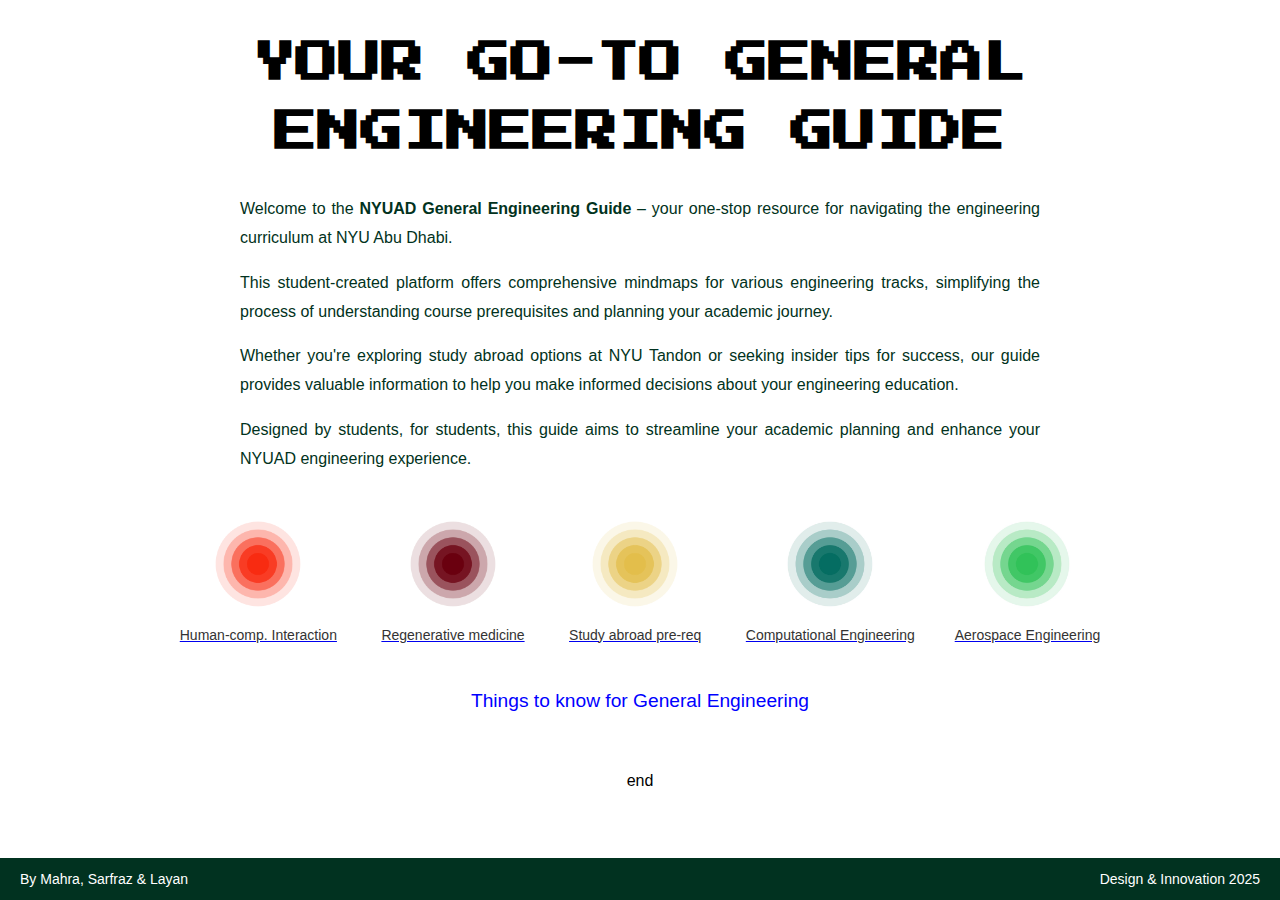
<file: index.html>
<!DOCTYPE html>
<html lang="en">
<head>
    <meta charset="UTF-8">
    <meta name="viewport" content="width=device-width, initial-scale=1.0">
    <title>Main Page</title>
    <link href="https://fonts.googleapis.com/css2?family=Press+Start+2P&display=swap" rel="stylesheet">
    <link rel="stylesheet" href="css/styles.css">
    <style>
        h1 {
          font-family: 'Press Start 2P', cursive;
          font-size: 43px; /* You can adjust the size as needed */
          color: #000000; /* Optional: Set the text color */
        }
        .icon-container {
            display: inline-block;
            text-align: center;
            margin: 20px;
        }

        .icon-container img {
            width: 100px;
            height: 100px;
            display: block;
            margin: 0 auto;
        }

        .icon-container span {
            display: block;
            margin-top: 10px;
            font-size: 14px;
            color: #333;
        }
        .footer {
            background-color: #013220;
            color: white;
            font-size: 14px;
            padding: 10px 20px;
            display: flex;
            justify-content: space-between;
            align-items: center;
            position: fixed; /* Ensures it stays at the bottom of the page */
            bottom: 0;
            left: 0;
            right: 0;
            z-index: 1000;
        }

        .footer-left,
                .footer-right {
            margin: 0;
        }

        .footer-left {
            text-align: left;
        }

        .footer-right {
            text-align: right;
        }
        .intro-text {
            max-width: 800px; /* Restricts the text width for better readability */
            margin: 20px auto; /* Centers the content on the page */
            font-size: 16px; /* Adjusts the font size */
            line-height: 1.8; /* Increases line spacing for better readability */
            text-align: justify; /* Justifies the text for a clean, aligned look */
            color: #013220; /* Optional: Deep forest green color for the text */
        }
        
        .intro-text strong {
            color: #013220; /* Highlights the guide name */
            font-weight: bold;
        }
    </style>
</head>
<body>

<h1>
    YOUR GO-TO GENERAL ENGINEERING GUIDE
</h1>

  
<div class="intro-text">
    <p>
        Welcome to the <strong>NYUAD General Engineering Guide</strong> – your one-stop resource for navigating the engineering curriculum at NYU Abu Dhabi.
    </p>
    <p>
        This student-created platform offers comprehensive mindmaps for various engineering tracks, simplifying the process of understanding course prerequisites and planning your academic journey.
    </p>
    <p>
        Whether you're exploring study abroad options at NYU Tandon or seeking insider tips for success, our guide provides valuable information to help you make informed decisions about your engineering education.
    </p>
    <p>
        Designed by students, for students, this guide aims to streamline your academic planning and enhance your NYUAD engineering experience.
    </p>
</div>



<div class="icon-container">
        <a href="subpages/page1.html">
            <img src="assets/icons/icon1.png" alt="Icon 1">
            <span>Human-comp. Interaction</span>
        </a>
    </div>
    <div class="icon-container">
        <a href="subpages/page2.html">
            <img src="assets/icons/icon2.png" alt="Icon 2">
            <span>Regenerative medicine</span>
        </a>
    </div>
    <div class="icon-container">
        <a href="subpages/page3.html">
            <img src="assets/icons/icon3.png" alt="Icon 1">
            <span>Study abroad pre-req</span>
        </a>
    </div>
    <div class="icon-container">
        <a href="subpages/page4.html">
            <img src="assets/icons/icon4.png" alt="Icon 2">
            <span>Computational Engineering</span>
        </a>
    </div><div class="icon-container">
        <a href="subpages/page5.html">
            <img src="assets/icons/icon5.png" alt="Icon 1">
            <span>Aerospace Engineering</span>
        </a>
    </div>
    <main>
        <a class="important-link" href="important-things.html">Things to know for General Engineering</a>
        <br>
        <br>
        end
    </main>
    <footer class="footer">
    <span class="footer-left">By Mahra, Sarfraz & Layan</span>
    <span class="footer-right">Design & Innovation 2025</span>
</footer>
</body>
</html>
</file>
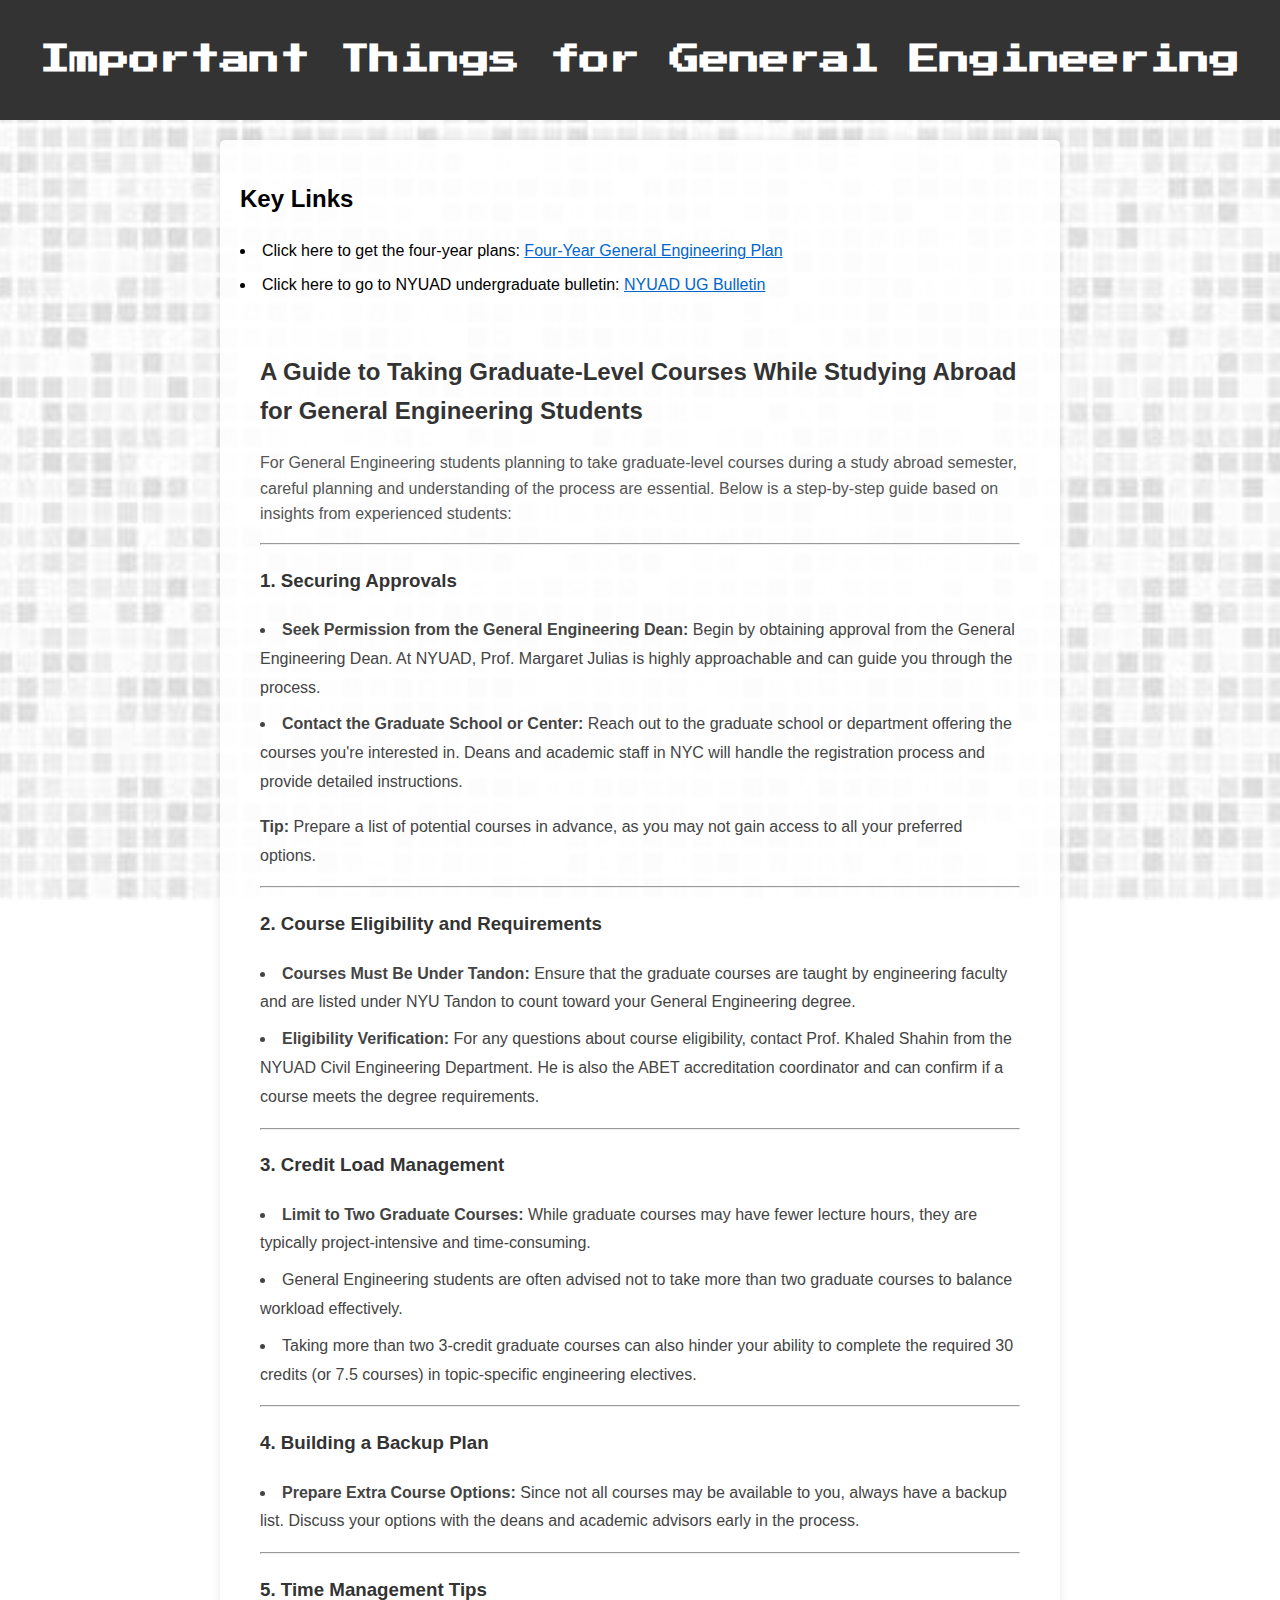
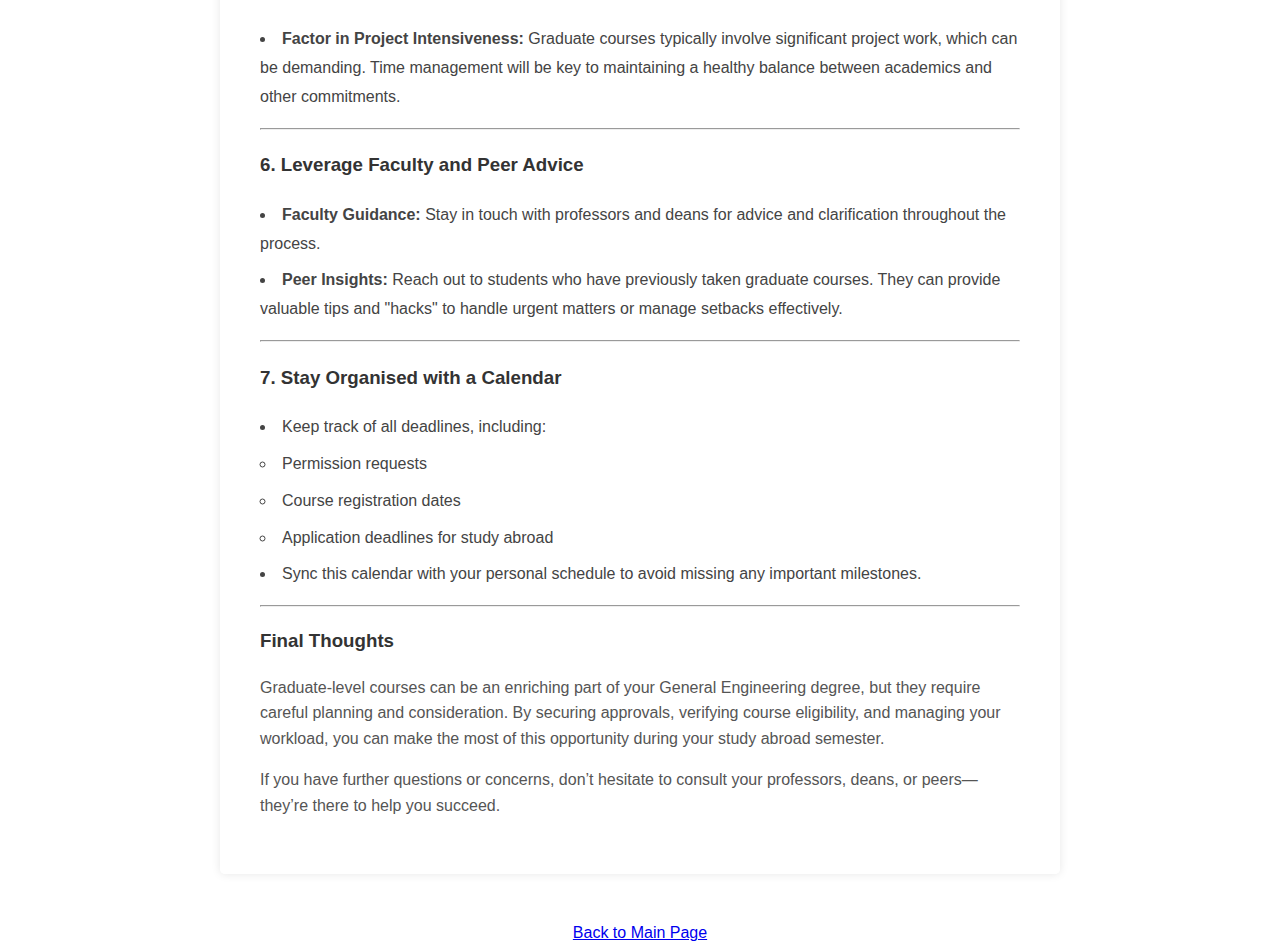
<file: important-things.html>
<!DOCTYPE html>
<html lang="en">
<head>
    <meta charset="UTF-8">
    <meta name="viewport" content="width=device-width, initial-scale=1.0">
    <title>Important Things</title>
    <link href="https://fonts.googleapis.com/css2?family=Press+Start+2P&display=swap" rel="stylesheet">
    <link rel="stylesheet" href="css/styles.css">
    <style>
        .footer {
            background-color: #013220;
            color: white;
            font-size: 14px;
            padding: 10px 20px;
            display: flex;
            justify-content: space-between;
            align-items: center;
            position: fixed; /* Ensures it stays at the bottom of the page */
            bottom: 0;
            left: 0;
            right: 0;
            z-index: 1000;
        }
        h1 {
          font-family: 'Press Start 2P', cursive;
          font-size: 30px; 
          color: #FFFFFF; 
          text-align: center;
        }
        .footer-left,
        .footer-right {
            margin: 0;
        }
        body {
            background-image: url('assets/icons/pixelbg.jpg');
            background-size: cover;
            background-position: center;
            background-attachment: fixed;
        }
        .footer-left {
            text-align: left;
        }

        .footer-right {
            text-align: right;
        }

        ul {
            list-style-position: inside; /* Ensures the bullets are inside the list box */
            padding-left: 0; /* Removes default padding for ul */
            text-align: left; /* Aligns text to the left */
        }

        li {
            margin-bottom: 8px; /* Adds some space between the bullet points */
        }
        .container {
            max-width: 800px;
            margin: 20px auto;
            background: rgba(255, 255, 255, 0.9);
            padding: 20px;
            border-radius: 5px;
            box-shadow: 0 0 10px rgba(0, 0, 0, 0.1);
            position: relative;
            z-index: 1;
            text-align: left;
        }

    </style>
</head>
<body>
    <header>
        <h1>Important Things for General Engineering</h1>
    </header>
    <div class="container">
    <main>
        <h2>Key Links</h2>
        <ul>
            <li>Click here to get the four-year plans: <a href="https://nyuad.nyu.edu/content/dam/nyuad/academics/divisions/engineering/majors/engineering-course-grids/general-engineering-calculus.pdf" target="_blank" style="color: #0066cc; text-decoration: underline;">Four-Year General Engineering Plan</a></li>
            <li>Click here to go to NYUAD undergraduate bulletin: <a href="https://bulletins.nyu.edu/undergraduate/abu-dhabi/" target="_blank" style="color: #0066cc; text-decoration: underline;">NYUAD UG Bulletin</a></li>
        </ul>

<section id="grad-course-guide" style="padding: 20px; font-family: Arial, sans-serif;">
  <h2 style="text-align: left; color: #333;">A Guide to Taking Graduate-Level Courses While Studying Abroad for General Engineering Students</h2>
  <p style="text-align: left; color: #555; font-size: 16px;">
    For General Engineering students planning to take graduate-level courses during a study abroad semester, careful planning and understanding of the process are essential. Below is a step-by-step guide based on insights from experienced students:
  </p>
  <hr>
  <div style="line-height: 1.8; font-size: 16px; color: #444;">
    <h3 style="color: #333;">1. Securing Approvals</h3>
    <ul>
      <li><strong>Seek Permission from the General Engineering Dean:</strong> Begin by obtaining approval from the General Engineering Dean. At NYUAD, Prof. Margaret Julias is highly approachable and can guide you through the process.</li>
      <li><strong>Contact the Graduate School or Center:</strong> Reach out to the graduate school or department offering the courses you're interested in. Deans and academic staff in NYC will handle the registration process and provide detailed instructions.</li>
    </ul>
    <p><strong>Tip:</strong> Prepare a list of potential courses in advance, as you may not gain access to all your preferred options.</p>
    <hr>
    <h3 style="color: #333;">2. Course Eligibility and Requirements</h3>
    <ul>
      <li><strong>Courses Must Be Under Tandon:</strong> Ensure that the graduate courses are taught by engineering faculty and are listed under NYU Tandon to count toward your General Engineering degree.</li>
      <li><strong>Eligibility Verification:</strong> For any questions about course eligibility, contact Prof. Khaled Shahin from the NYUAD Civil Engineering Department. He is also the ABET accreditation coordinator and can confirm if a course meets the degree requirements.</li>
    </ul>
    <hr>
    <h3 style="color: #333;">3. Credit Load Management</h3>
    <ul>
      <li><strong>Limit to Two Graduate Courses:</strong> While graduate courses may have fewer lecture hours, they are typically project-intensive and time-consuming.</li>
      <li>General Engineering students are often advised not to take more than two graduate courses to balance workload effectively.</li>
      <li>Taking more than two 3-credit graduate courses can also hinder your ability to complete the required 30 credits (or 7.5 courses) in topic-specific engineering electives.</li>
    </ul>
    <hr>
    <h3 style="color: #333;">4. Building a Backup Plan</h3>
    <ul>
      <li><strong>Prepare Extra Course Options:</strong> Since not all courses may be available to you, always have a backup list. Discuss your options with the deans and academic advisors early in the process.</li>
    </ul>
    <hr>
    <h3 style="color: #333;">5. Time Management Tips</h3>
    <ul>
      <li><strong>Factor in Project Intensiveness:</strong> Graduate courses typically involve significant project work, which can be demanding. Time management will be key to maintaining a healthy balance between academics and other commitments.</li>
    </ul>
    <hr>
    <h3 style="color: #333;">6. Leverage Faculty and Peer Advice</h3>
    <ul>
      <li><strong>Faculty Guidance:</strong> Stay in touch with professors and deans for advice and clarification throughout the process.</li>
      <li><strong>Peer Insights:</strong> Reach out to students who have previously taken graduate courses. They can provide valuable tips and "hacks" to handle urgent matters or manage setbacks effectively.</li>
    </ul>
    <hr>
    <h3 style="color: #333;">7. Stay Organised with a Calendar</h3>
    <ul>
      <li>Keep track of all deadlines, including:</li>
      <ul>
        <li>Permission requests</li>
        <li>Course registration dates</li>
        <li>Application deadlines for study abroad</li>
      </ul>
      <li>Sync this calendar with your personal schedule to avoid missing any important milestones.</li>
    </ul>
  </div>
  <hr>
  <h3 style="text-align: left; color: #333;">Final Thoughts</h3>
  <p style="text-align: left; color: #555; font-size: 16px;">
    Graduate-level courses can be an enriching part of your General Engineering degree, but they require careful planning and consideration. By securing approvals, verifying course eligibility, and managing your workload, you can make the most of this opportunity during your study abroad semester.
  </p>
  <p style="text-align: left; color: #555; font-size: 16px;">
    If you have further questions or concerns, don’t hesitate to consult your professors, deans, or peers—they’re there to help you succeed.
  </p>
</section>



</main>
    </div>
    <br>
    <a href="./index.html">Back to Main Page</a>
    <br>
</body>
</html>
</file>
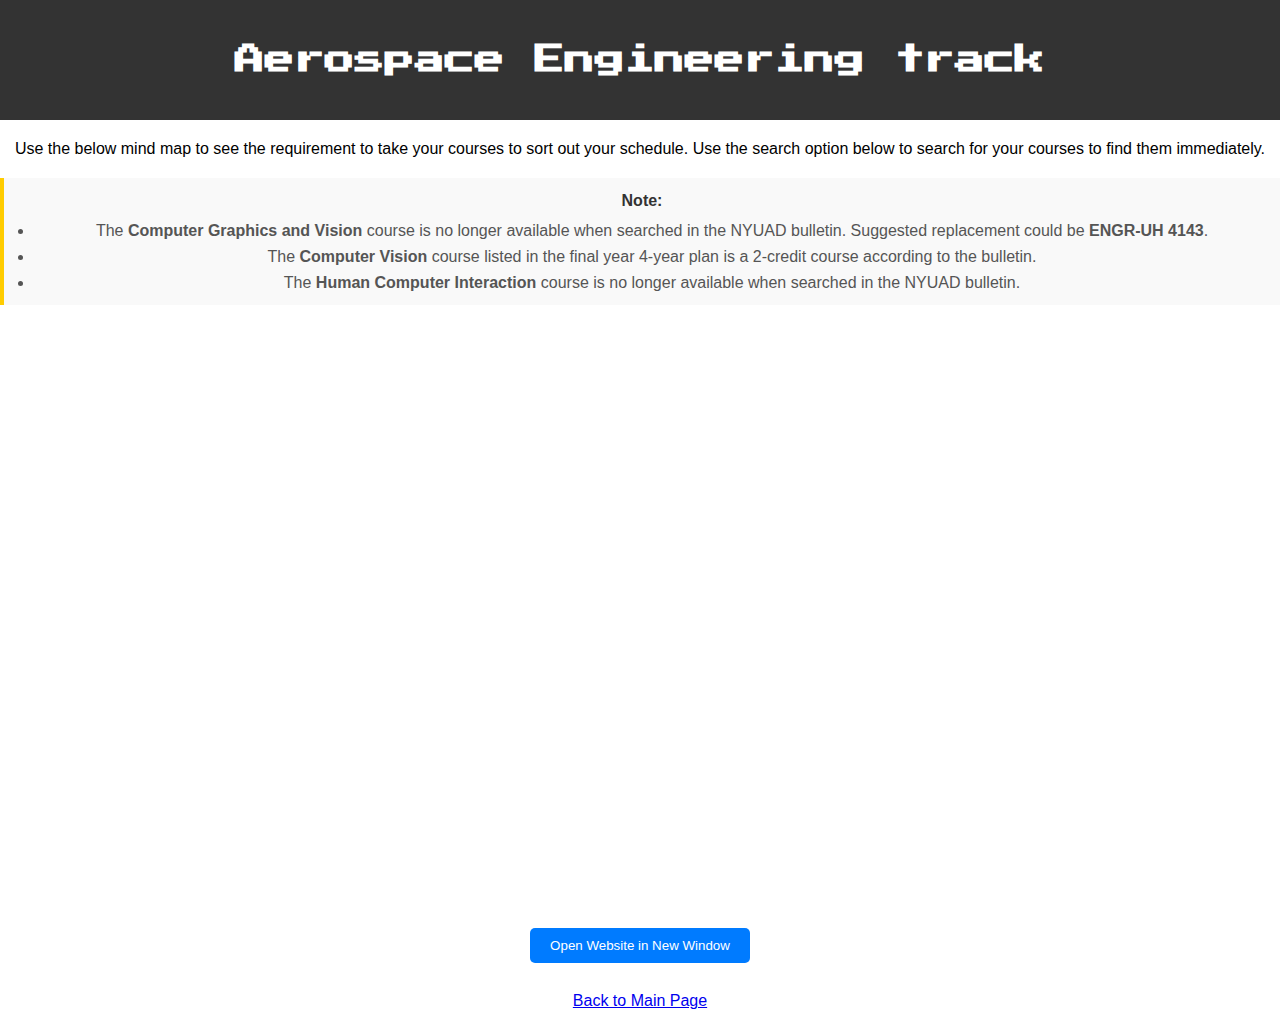
<file: subpages/page1.html>
<!DOCTYPE html>
<html lang="en">
<head>
    <meta charset="UTF-8">
    <meta name="viewport" content="width=device-width, initial-scale=1.0">
    <title>Human-comp interaction</title>
    <link href="https://fonts.googleapis.com/css2?family=Press+Start+2P&display=swap" rel="stylesheet">
    <link rel="stylesheet" href="../css/styles.css">
    <style>
        h1 {
          font-family: 'Press Start 2P', cursive;
          font-size: 30px; /* You can adjust the size as needed */
          color: #FFFFFF; /* Optional: Set the text color */
        }
        .footer {
            background-color: #013220;
            color: white;
            font-size: 14px;
            padding: 10px 20px;
            display: flex;
            justify-content: space-between;
            align-items: center;
            position: fixed; /* Ensures it stays at the bottom of the page */
            bottom: 0;
            left: 0;
            right: 0;
            z-index: 1000;
        }

        .footer-left,
                .footer-right {
            margin: 0;
        }

        .footer-left {
            text-align: left;
        }

        .footer-right {
            text-align: right;
        }
        iframe {
          border: 2px solid #ccc; /* Add border around the iframe */
          width: 100%;
          height: 600px;
          overflow: auto; /* Ensure scrollbars appear if content overflows */
        }
        
        button {
          padding: 10px 20px;
          background-color: #007BFF;
          color: white;
          border: none;
          border-radius: 5px;
          cursor: pointer;
        }
        
        button:hover {
          background-color: #0056b3;
        }
    </style>
</head>
<body>
    <header>
        <h1>Aerospace Engineering track</h1>
    </header>
    <main>
        <p>Use the below mind map to see the requirement to take your courses to sort out your schedule. Use the search option below to search for your courses to find them immediately. </p>
        <div style="background-color: #f9f9f9; border-left: 4px solid #ffcc00; padding: 10px; margin: 15px 0; font-family: Arial, sans-serif;">
        <p style="margin: 0; color: #333;"><strong>Note:</strong></p>
        <ul style="margin: 5px 0 0; padding-left: 20px; color: #555;">
            <li>The <strong>Computer Graphics and Vision</strong> course is no longer available when searched in the NYUAD bulletin. Suggested replacement could be <strong>ENGR-UH 4143</strong>.</li>
            <li>The <strong>Computer Vision</strong> course listed in the final year 4-year plan is a 2-credit course according to the bulletin.</li>
            <li>The <strong>Human Computer Interaction</strong> course is no longer available when searched in the NYUAD bulletin.</li>
        </ul>
        </div>
        <iframe src="https://graphcommons.com/graphs/a854a83e-070f-4db9-ab1e-45e83c81864c" width="100%" height="600px" style="border: none; overflow: auto;"></iframe>
      <script>
          // Dynamically adjust iframe height
          var iframe = document.getElementById('myIframe');
          iframe.onload = function() {
            var iframeDoc = iframe.contentDocument || iframe.contentWindow.document;
            iframe.style.height = iframeDoc.body.scrollHeight + 'px';
          };
        </script>  
      <!-- Button to open the website in a new window -->
      <button onclick="window.open('https://graphcommons.com/graphs/a854a83e-070f-4db9-ab1e-45e83c81864c', '_blank', 'width=800,height=600');">
        Open Website in New Window
      </button>    
    </main>
    <br>
    <a href="../index.html">Back to Main Page</a>
    <br>
</body>
</html>
</file>
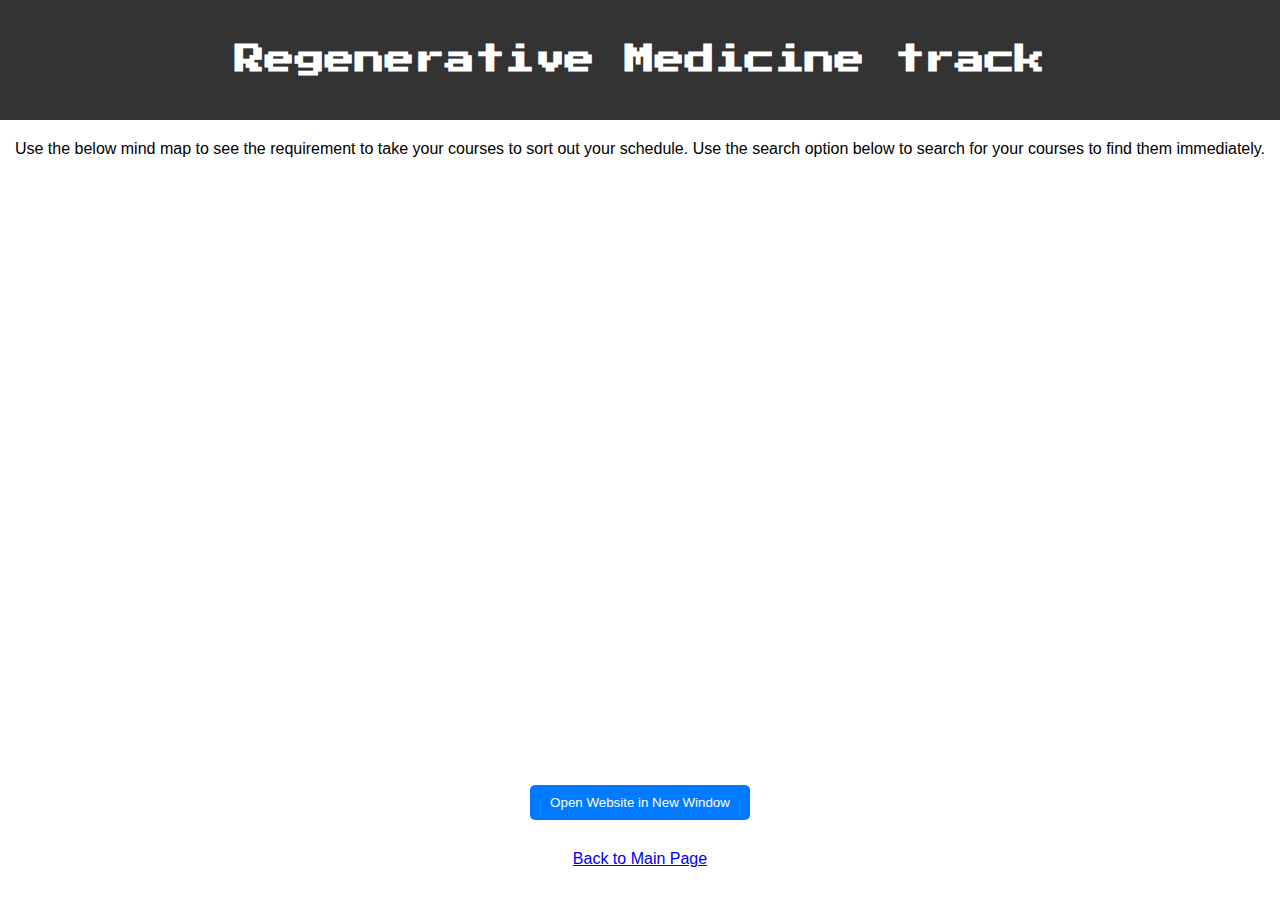
<file: subpages/page2.html>
<!DOCTYPE html>
<html lang="en">
<head>
    <meta charset="UTF-8">
    <meta name="viewport" content="width=device-width, initial-scale=1.0">
    <title>Human-comp interaction</title>
    <link href="https://fonts.googleapis.com/css2?family=Press+Start+2P&display=swap" rel="stylesheet">
    <link rel="stylesheet" href="../css/styles.css">
    <style>
        h1 {
          font-family: 'Press Start 2P', cursive;
          font-size: 30px; /* You can adjust the size as needed */
          color: #FFFFFF; /* Optional: Set the text color */
        }
        .footer {
            background-color: #013220;
            color: white;
            font-size: 14px;
            padding: 10px 20px;
            display: flex;
            justify-content: space-between;
            align-items: center;
            position: fixed; /* Ensures it stays at the bottom of the page */
            bottom: 0;
            left: 0;
            right: 0;
            z-index: 1000;
        }

        .footer-left,
                .footer-right {
            margin: 0;
        }

        .footer-left {
            text-align: left;
        }

        .footer-right {
            text-align: right;
        }
        iframe {
          border: 2px solid #ccc; /* Add border around the iframe */
          width: 100%;
          height: 600px;
          overflow: auto; /* Ensure scrollbars appear if content overflows */
        }
        
        button {
          padding: 10px 20px;
          background-color: #007BFF;
          color: white;
          border: none;
          border-radius: 5px;
          cursor: pointer;
        }
        
        button:hover {
          background-color: #0056b3;
        }
    </style>
</head>
<body>
    <header>
        <h1>Regenerative Medicine track</h1>
    </header>
    <main>
        <p>Use the below mind map to see the requirement to take your courses to sort out your schedule. Use the search option below to search for your courses to find them immediately. </p>

        <iframe src="https://graphcommons.com/graphs/f4289f48-6290-4296-b6db-5c899d362e56" width="100%" height="600px" style="border: none; overflow: auto;"></iframe>
      <script>
          // Dynamically adjust iframe height
          var iframe = document.getElementById('myIframe');
          iframe.onload = function() {
            var iframeDoc = iframe.contentDocument || iframe.contentWindow.document;
            iframe.style.height = iframeDoc.body.scrollHeight + 'px';
          };
        </script>  
      <!-- Button to open the website in a new window -->
      <button onclick="window.open('https://graphcommons.com/graphs/f4289f48-6290-4296-b6db-5c899d362e56', '_blank', 'width=800,height=600');">
        Open Website in New Window
      </button>    
    </main>
    <br>
    <a href="../index.html">Back to Main Page</a>
    <br>
</body>
</html>
</file>
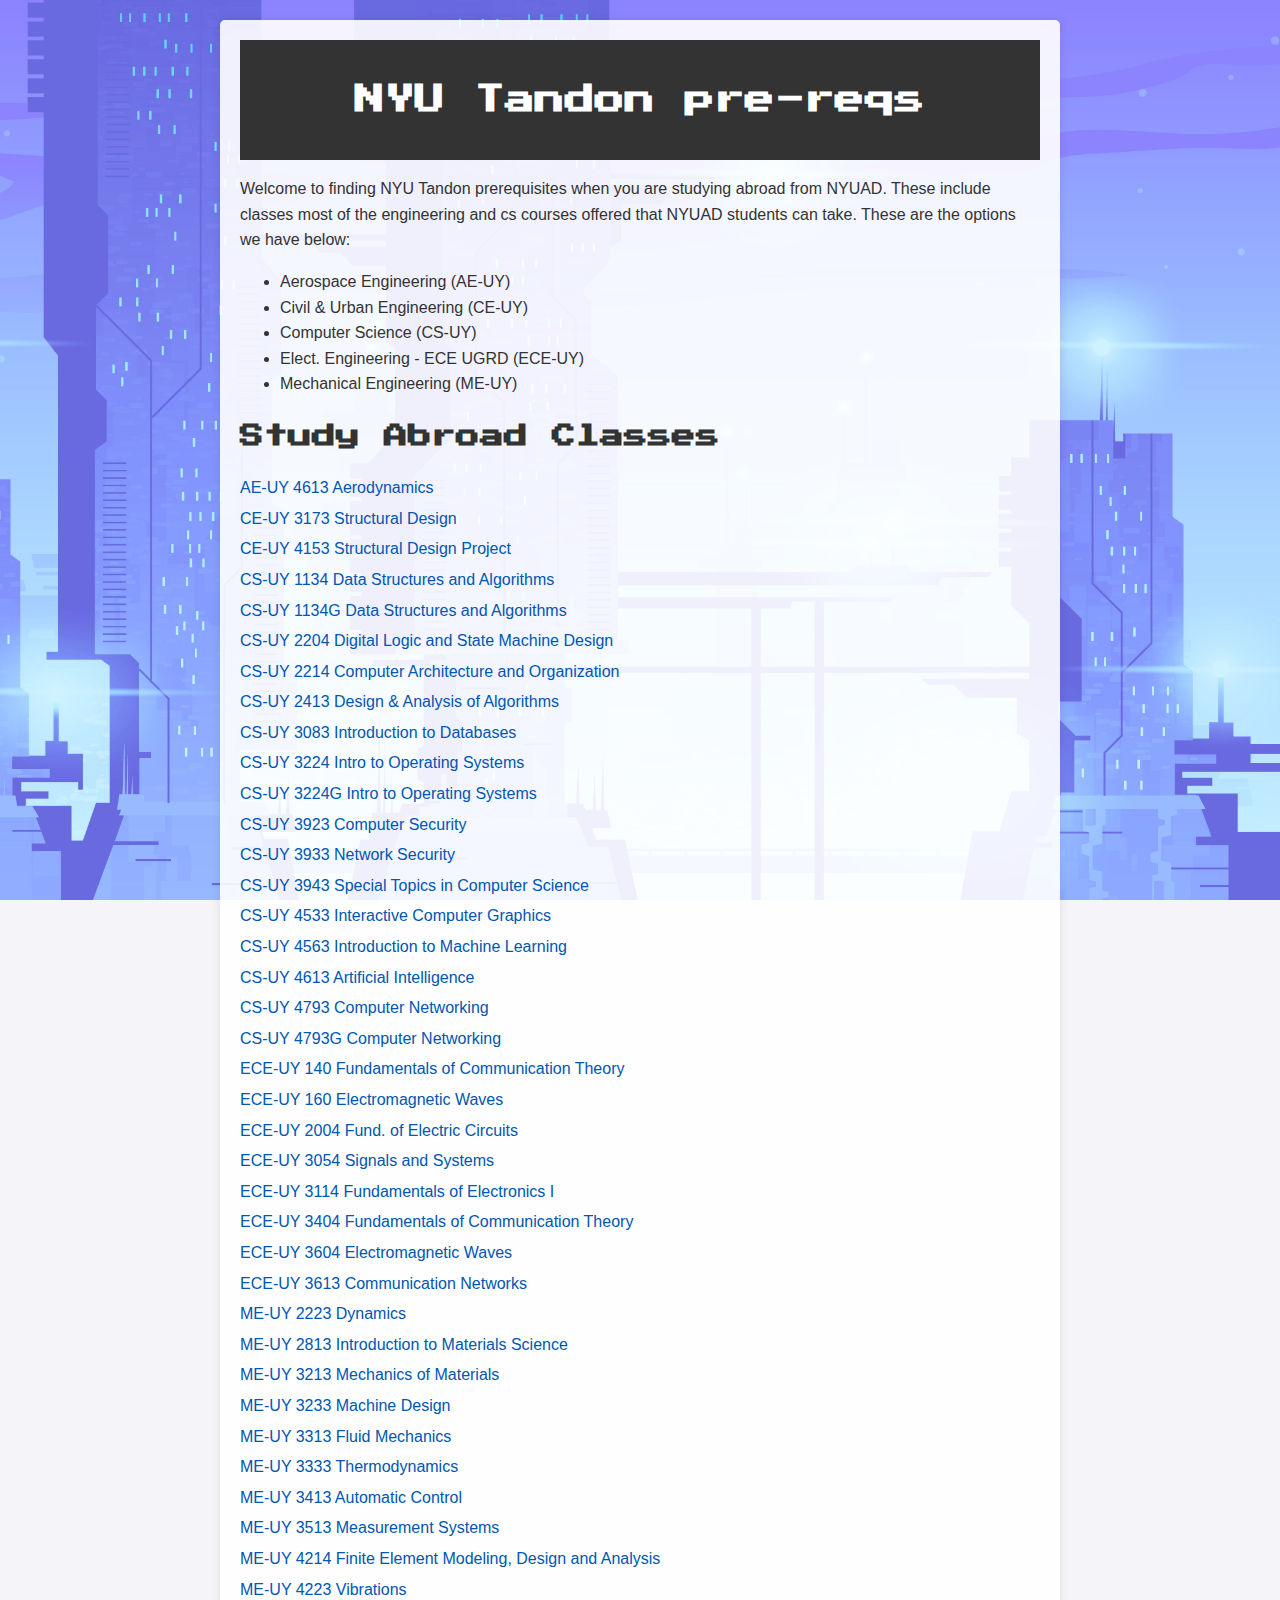
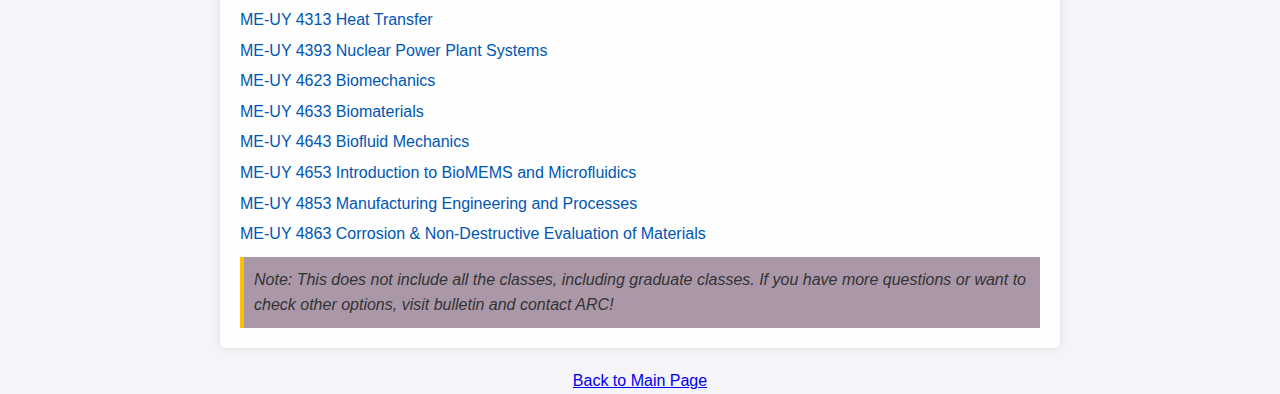
<file: subpages/page3.html>
<!DOCTYPE html>
<html lang="en">
<head>
    <meta charset="UTF-8">
    <meta name="viewport" content="width=device-width, initial-scale=1.0">
    <title>NYUAD Study Abroad Prerequisites</title>
    <link href="https://fonts.googleapis.com/css2?family=Press+Start+2P&display=swap" rel="stylesheet">
    <link rel="stylesheet" href="../css/styles.css">
    <style>
        h1 {
          font-family: 'Press Start 2P', cursive;
          font-size: 30px; 
          color: #FFFFFF; 
          text-align: center;
        }
        body {
            font-family: Arial, sans-serif;
            line-height: 1.6;
            margin: 0;
            padding: 0;
            background-color: #f4f4f9;
            color: #333;
        }
        .container {
            max-width: 800px;
            margin: 20px auto;
            background: rgba(255, 255, 255, 0.9);
            padding: 20px;
            border-radius: 5px;
            box-shadow: 0 0 10px rgba(0, 0, 0, 0.1);
            position: relative;
            z-index: 1;
            text-align: left;
        }
        
        body {
            background-image: url('../assets/icons/038bcd6e-752d-4b5e-abd0-435aab179159.jpg');
            background-size: cover;
            background-position: center;
            background-attachment: fixed;
        }

        h3 {
            color: #0056b3;
            text-align: left;
        }
        h2 {
            color: 	##000000 ;
            font-family: 'Press Start 2P', cursive;
            text-align: left;
        }
        .class-list a {
            color: #0056b3;
            text-decoration: none;
            display: block;
            margin: 5px 0;
        }
        .class-list a:hover {
            text-decoration: underline;
        }
        .back-link {
            display: block;
            margin: 10px 0;
            color: #0056b3;
            text-decoration: none;
        }
        .back-link:hover {
            text-decoration: underline;
        }
        .note {
            background: #AA98A9;
            border-left: 4px solid #ffc107;
            padding: 10px;
            margin-top: 10px;
            font-style: italic;
            text-align: left;
        }
    </style>
</head>
<body>
    <div class="container">
        <header>
        <h1>NYU Tandon pre-reqs</h1>
        </header>
        <p>Welcome to finding NYU Tandon prerequisites when you are studying abroad from NYUAD. These include classes most of the engineering and cs courses offered that NYUAD students can take. These are the options we have below:</p>
        <ul>
            <li> Aerospace Engineering (AE-UY) </li>
            <li> Civil & Urban Engineering (CE-UY)</li>
            <li> Computer Science (CS-UY)</li>
            <li> Elect. Engineering - ECE UGRD (ECE-UY)</li>
            <li> Mechanical Engineering (ME-UY)</li>
        </ul>
        <h2>Study Abroad Classes</h2>
        <div class="class-list">
    <a href="#" onclick="showDetails('aerodynamics')">AE-UY 4613 Aerodynamics</a>
    <a href="#" onclick="showDetails('structuralDesign')">CE-UY 3173 Structural Design</a>
    <a href="#" onclick="showDetails('structuralDesignProject')">CE-UY 4153 Structural Design Project</a>
    <a href="#" onclick="showDetails('dataStructures')">CS-UY 1134 Data Structures and Algorithms</a>
    <a href="#" onclick="showDetails('dataStructuresG')">CS-UY 1134G Data Structures and Algorithms</a>
    <a href="#" onclick="showDetails('digitalLogic')">CS-UY 2204 Digital Logic and State Machine Design</a>
    <a href="#" onclick="showDetails('computerArchitecture')">CS-UY 2214 Computer Architecture and Organization</a>
    <a href="#" onclick="showDetails('designAlgorithms')">CS-UY 2413 Design & Analysis of Algorithms</a>
    <a href="#" onclick="showDetails('databases')">CS-UY 3083 Introduction to Databases</a>
    <a href="#" onclick="showDetails('operatingSystems')">CS-UY 3224 Intro to Operating Systems</a>
    <a href="#" onclick="showDetails('operatingSystemsG')">CS-UY 3224G Intro to Operating Systems</a>
    <a href="#" onclick="showDetails('computerSecurity')">CS-UY 3923 Computer Security</a>
    <a href="#" onclick="showDetails('networkSecurity')">CS-UY 3933 Network Security</a>
    <a href="#" onclick="showDetails('specialTopics')">CS-UY 3943 Special Topics in Computer Science</a>
    <a href="#" onclick="showDetails('interactiveGraphics')">CS-UY 4533 Interactive Computer Graphics</a>
    <a href="#" onclick="showDetails('machineLearning')">CS-UY 4563 Introduction to Machine Learning</a>
    <a href="#" onclick="showDetails('artificialIntelligence')">CS-UY 4613 Artificial Intelligence</a>
    <a href="#" onclick="showDetails('computerNetworking')">CS-UY 4793 Computer Networking</a>
    <a href="#" onclick="showDetails('computerNetworkingG')">CS-UY 4793G Computer Networking</a>
    <a href="#" onclick="showDetails('communicationTheory')">ECE-UY 140 Fundamentals of Communication Theory</a>
    <a href="#" onclick="showDetails('electromagneticWaves')">ECE-UY 160 Electromagnetic Waves</a>
    <a href="#" onclick="showDetails('electricCircuits')">ECE-UY 2004 Fund. of Electric Circuits</a>
    <a href="#" onclick="showDetails('signalsSystems')">ECE-UY 3054 Signals and Systems</a>
    <a href="#" onclick="showDetails('electronics')">ECE-UY 3114 Fundamentals of Electronics I</a>
    <a href="#" onclick="showDetails('communicationTheory2')">ECE-UY 3404 Fundamentals of Communication Theory</a>
    <a href="#" onclick="showDetails('electromagneticWaves2')">ECE-UY 3604 Electromagnetic Waves</a>
    <a href="#" onclick="showDetails('communicationNetworks')">ECE-UY 3613 Communication Networks</a>
    <a href="#" onclick="showDetails('dynamics')">ME-UY 2223 Dynamics</a>
    <a href="#" onclick="showDetails('materialsScience')">ME-UY 2813 Introduction to Materials Science</a>
    <a href="#" onclick="showDetails('mechanicsMaterials')">ME-UY 3213 Mechanics of Materials</a>
    <a href="#" onclick="showDetails('machineDesign')">ME-UY 3233 Machine Design</a>
    <a href="#" onclick="showDetails('fluidMechanics')">ME-UY 3313 Fluid Mechanics</a>
    <a href="#" onclick="showDetails('thermodynamics')">ME-UY 3333 Thermodynamics</a>
    <a href="#" onclick="showDetails('automaticControl')">ME-UY 3413 Automatic Control</a>
    <a href="#" onclick="showDetails('measurementSystems')">ME-UY 3513 Measurement Systems</a>
    <a href="#" onclick="showDetails('finiteElement')">ME-UY 4214 Finite Element Modeling, Design and Analysis</a>
    <a href="#" onclick="showDetails('vibrations')">ME-UY 4223 Vibrations</a>
    <a href="#" onclick="showDetails('heatTransfer')">ME-UY 4313 Heat Transfer</a>
    <a href="#" onclick="showDetails('nuclearPower')">ME-UY 4393 Nuclear Power Plant Systems</a>
    <a href="#" onclick="showDetails('biomechanics')">ME-UY 4623 Biomechanics</a>
    <a href="#" onclick="showDetails('biomaterials')">ME-UY 4633 Biomaterials</a>
    <a href="#" onclick="showDetails('biofluidMechanics')">ME-UY 4643 Biofluid Mechanics</a>
    <a href="#" onclick="showDetails('bioMEMS')">ME-UY 4653 Introduction to BioMEMS and Microfluidics</a>
    <a href="#" onclick="showDetails('manufacturing')">ME-UY 4853 Manufacturing Engineering and Processes</a>
    <a href="#" onclick="showDetails('corrosion')">ME-UY 4863 Corrosion & Non-Destructive Evaluation of Materials</a>
</div>


        <div id="classDetails" style="display:none;">
            <h2 id="classTitle"></h2>
            <p id="classDescription"></p>
            <h3>NYUAD Prerequisite</h3>
            <p id="classPrerequisite"></p>
            <a href="#" class="back-link" onclick="showClassList()">← Back to Study Abroad Classes</a>
        </div>

        <div class="note">
            Note: This does not include all the classes, including graduate classes. If you have more questions or want to check other options, visit bulletin and contact ARC!
        </div>
    </div>

    <script>
        const classes = {
            aerodynamics: {
                title: "AE-UY 4613 Aerodynamics",
                description: "This course explores incompressible inviscid flow, airfoil geometry, aerodynamic forces, and high-lift devices.",
                prerequisite: "ENGR-UH 2212 Fluid Mechanics (2 Credits)"
            },
            structuralDesign: {
                title: "CE-UY 3173 Structural Design",
                description: "This course covers steel and reinforced concrete structural design principles and practices.",
                prerequisite: "ENGR-UH 3410 Structural Systems (2 Credits)"
            },
            structuralDesignProject: {
                title: "CE-UY 4153 Structural Design Project",
                description: "This course covers the modeling, analysis and design of a steel or concrete building structure.",
                prerequisite: "ENGR-UH 3430 Steel Structures Design (2 Credits) and ENGR-UH 3431 Concrete Structures Design (2 Credits)"
            },
            dataStructures: {
                title: "CS-UY 1134 Data Structures and Algorithms",
                description: "This course covers abstract data types and the implementation and use of standard data structures along with fundamental algorithms and the basics of algorithm analysis.",
                prerequisite: "CS-UH 1001 Introduction to Computer Science (4 Credits) or ENGR-UH 1000 Computer Programming for Engineers (4 Credits)"
            },
            dataStructuresG: {
                title: "CS-UY 1134G Data Structures and Algorithms",
                description: "This course covers abstract data types and the implementation and use of standard data structures along with fundamental algorithms and the basics of algorithm analysis.",
                prerequisite: "CS-UH 1001 Introduction to Computer Science (4 Credits) or ENGR-UH 1000 Computer Programming for Engineers (4 Credits)"
            },
            digitalLogic: {
                title: "CS-UY 2204 Digital Logic and State Machine Design",
                description: "This course covers combinational and sequential digital circuits.",
                prerequisite: "CS-UH 1001 Introduction to Computer Science (4 Credits) or ENGR-UH 1000 Computer Programming for Engineers (4 Credits)"
            },
            computerArchitecture: {
                title: "CS-UY 2214 Computer Architecture and Organization",
                description: "This course covers a top-down approach to computer design.",
                prerequisite: "ENGR-AD 121"
            },
            designAlgorithms: {
                title: "CS-UY 2413 Design & Analysis of Algorithms",
                description: "This course covers fundamental principles of the design and analysis of algorithms.",
                prerequisite: "ENGR-UH 3510 Data Structures and Algorithms (4 Credits) or CS-UH 1050 Data Structures (4 Credits), and CS-UH 1002 Discrete Mathematics (4 Credits)"
            },
            databases: {
                title: "CS-UY 3083 Introduction to Databases",
                description: "This course introduces database systems and their approach as a mechanism to model the real world.",
                prerequisite: "ENGR-UH 3510 Data Structures and Algorithms (4 Credits) or CS-UH 1050 Data Structures (4 Credits), and CS-UH 1002 Discrete Mathematics (4 Credits)"
            },
            operatingSystems: {
                title: "CS-UY 3224 Intro to Operating Systems",
                description: "This course studies the fundamental concepts and principles of operating systems.",
                prerequisite: "ENGR-UH 3510 Data Structures and Algorithms (4 Credits) or CS-UH 1050 Data Structures (4 Credits), and CS-UH 2010 Computer Systems Organization (4 Credits) or ENGR-UH 3511 Computer Organization and Architecture (4 Credits)"
            },
            operatingSystemsG: {
                title: "CS-UY 3224G Intro to Operating Systems",
                description: "This course studies the fundamental concepts and principles of operating systems.",
                prerequisite: "ENGR-UH 3510 Data Structures and Algorithms (4 Credits) or CS-UH 1050 Data Structures (4 Credits), and CS-UH 2010 Computer Systems Organization (4 Credits) or ENGR-UH 3511 Computer Organization and Architecture (4 Credits)"
            },
            computerSecurity: {
                title: "CS-UY 3923 Computer Security",
                description: "This course covers cryptographic systems.",
                prerequisite: "CS-UH 2010 Computer Systems Organization (4 Credits) or ENGR-AD 3511"
            },
            networkSecurity: {
                title: "CS-UY 3933 Network Security",
                description: "This course covers reviews networking.",
                prerequisite: "CS-UH 3012 Computer Networks (4 Credits) or ENGR-UH 3512 Computer Networks (4 Credits)"
            },
            specialTopics: {
                title: "CS-UY 3943 Special Topics in Computer Science",
                description: "This three-credit special topics course is for juniors and seniors.",
                prerequisite: "Department's permission"
            },
            interactiveGraphics: {
                title: "CS-UY 4533 Interactive Computer Graphics",
                description: "An introduction to the field of computer graphics.",
                prerequisite: "ENGR-UH 3510 Data Structures and Algorithms (4 Credits) or CS-UH 1050 Data Structures (4 Credits), and MATH-UH 1022Q Linear Algebra (4 Credits) or MATH-UH 1023Q Fundamentals of Linear Algebra (2 Credits)"
            },
            machineLearning: {
                title: "CS-UY 4563 Introduction to Machine Learning",
                description: "This course provides a hands on approach to machine learning and statistical pattern recognition.",
                prerequisite: "ENGR-UH 3510 Data Structures and Algorithms (4 Credits) or CS-UH 1050 Data Structures (4 Credits), and MATH-UH 1022Q Linear Algebra (4 Credits) or MATH-UH 1023Q Fundamentals of Linear Algebra (2 Credits), and MATH-UH 2011Q Probability and Statistics (4 Credits) or ENGR-UH 2010Q"
            },
            artificialIntelligence: {
                title: "CS-UY 4613 Artificial Intelligence",
                description: "This course introduces students to the many concepts and techniques in artificial intelligence.",
                prerequisite: "ENGR-UH 3510 Data Structures and Algorithms (4 Credits) or CS-UH 1050 Data Structures (4 Credits)"
            },
            computerNetworking: {
                title: "CS-UY 4793 Computer Networking",
                description: "This course takes a top-down approach to computer networking.",
                prerequisite: "ENGR-UH 3510 Data Structures and Algorithms (4 Credits) or CS-UH 1050 Data Structures (4 Credits)"
            },
            computerNetworkingG: {
                title: "CS-UY 4793G Computer Networking",
                description: "This course takes a top-down approach to computer networking.",
                prerequisite: "ENGR-UH 3510 Data Structures and Algorithms (4 Credits) or CS-UH 1050 Data Structures (4 Credits)"
            },
            communicationTheory: {
                title: "ECE-UY 140 Fundamentals of Communication Theory",
                description: "The course covers bandpass signal representation and quadrature receivers; noise in communication systems; Digital Modulation Schemes, coherent and noncoherent receivers; coding fundamentals, block and convolutional codes; higher-order modulation schemes, QAM, M-PSK; intersymbol interference and equalization techniques; and carrier and symbol synchronization.",
                prerequisite: "ENGR-AD 195"
            },
            electromagneticWaves: {
                title: "ECE-UY 160 Electromagnetic Waves",
                description: "Electromagnetic wave propagation in free space and in dielectrics, starting from a consideration of distributed inductance and capacitance on transmission lines.",
                prerequisite: "ENGR-AD 214"
            },
            electricCircuits: {
                title: "ECE-UY 2004 Fund. of Electric Circuits",
                description: "Fundamentals of Circuits includes circuit modeling and analysis techniques for AC, DC and transient responses.",
                prerequisite: "SCIEN-AD 110, MATH-AD 116, and MATH-AD 121"
            },
            signalsSystems: {
                title: "ECE-UY 3054 Signals and Systems",
                description: "This course centers on linear system theory for analog and digital systems; linearity, causality and time invariance; impulse response, convolution and stability; the Laplace, z- transforms and applications to Linear Time Invariant (LTI) systems; frequency response, analog and digital filter design.",
                prerequisite: "MATH-AD 116 and MATH-AD 121"
            },
            electronics: {
                title: "ECE-UY 3114 Fundamentals of Electronics I",
                description: "This course focuses on circuit models and amplifier frequency response, op-amps, difference amplifier, voltage-to-current converter, slew rate, full-power bandwidth, common-mode rejection, frequency response of closed-loop amplifier, gain-bandwidth product rule, diodes, limiters, clamps and semiconductor physics.",
                prerequisite: "ENGR-AD 214 and SCIEN-AD 110"
            },
            communicationTheory2: {
                title: "ECE-UY 3404 Fundamentals of Communication Theory",
                description: "The course covers bandpass signal representation and quadrature receivers; noise in communication systems; Digital Modulation Schemes, coherent and noncoherent receivers; coding fundamentals, block and convolutional codes; higher-order modulation schemes, QAM, M-PSK; intersymbol interference and equalization techniques; and carrier and symbol synchronization.",
                prerequisite: "ENGR-AD 195"
            },
            electromagneticWaves2: {
                title: "ECE-UY 3604 Electromagnetic Waves",
                description: "Electromagnetic wave propagation in free space and in dielectrics, starting from a consideration of distributed inductance and capacitance on transmission lines.",
                prerequisite: "ENGR-AD 214"
            },
            communicationNetworks: {
                title: "ECE-UY 3613 Communication Networks",
                description: "This course develops basic techniques used in communication networks.",
                prerequisite: "ENGR-AD 194 and ENGR-AD 195"
            },
            dynamics: {
                title: "ME-UY 2223 Dynamics",
                description: "The course explores three-dimensional treatment of the kinematics of particles and rigid bodies using various coordinate systems, Newton's laws, work, energy, impulse, momentum, conservative force fields, impact and rotation and plane motion of rigid bodies.",
                prerequisite: "ENGR-UH 2011 Engineering Statics (2 Credits)"
            },
            materialsScience: {
                title: "ME-UY 2813 Introduction to Materials Science",
                description: "Students in this course become familiar with atomic structure and bonding, atomic arrangement in crystals, crystal imperfections, mechanical behavior and failure of materials and binary phase diagrams.",
                prerequisite: "ENGR-UH 2012 Conservation Laws in Engineering (2 Credits)"
            },
            mechanicsMaterials: {
                title: "ME-UY 3213 Mechanics of Materials",
                description: "The course examines the Concept of Stresses and Strains in two and three dimensions, Stress-strain relationships, Stress transformation, Strain transformation, Axial members, Torsion of shafts, Bending of beams.",
                prerequisite: "ENGR-UH 2011 Engineering Statics (2 Credits)"
            },
            machineDesign: {
                title: "ME-UY 3233 Machine Design",
                description: "This course introduces students to fundamentals of machine elements, enabling them to employ this knowledge to design machines for various practical applications.",
                prerequisite: "ENGR-UH 3210 Advanced Solid Mechanics (2 Credits)"
            },
            fluidMechanics: {
                title: "ME-UY 3313 Fluid Mechanics",
                description: "This course introduces fluid kinematics, hydrostatics and thermodynamics.",
                prerequisite: "ENGR-UH 3710 Thermodynamics (2 Credits) and MATH-UH 1020Q Multivariable Calculus with Applications to Science and Engineering (4 Credits)"
            },
            thermodynamics: {
                title: "ME-UY 3333 Thermodynamics",
                description: "The course centers on properties of pure substances; concepts of work and heat; closed and open systems.",
                prerequisite: "MATH-UH 1020Q Multivariable Calculus with Applications to Science and Engineering (4 Credits)"
            },
            automaticControl: {
                title: "ME-UY 3413 Automatic Control",
                description: "The course examines dynamic system modeling, analysis and feedback control design with extensive, hands-on computer simulation.",
                prerequisite: "ENGR-UH 3110 Instrumentation, Sensors, Actuators (4 Credits)"
            },
            measurementSystems: {
                title: "ME-UY 3513 Measurement Systems",
                description: "The course focuses on electrical circuits and components, filtering, dynamic measurement system response characteristics, analog signal processing, digital representation, data acquisition, sensors.",
                prerequisite: "ENGR-UH 2019 Circuits Fundamentals (2 Credits)"
            },
            finiteElement: {
                title: "ME-UY 4214 Finite Element Modeling, Design and Analysis",
                description: "The analysis of complex static and dynamic problems involves three steps: selection of a mathematical model; analysis of the model; interpretation of the predicted response.",
                prerequisite: "ENGR-UH 3210 Advanced Solid Mechanics (2 Credits), MATH-UH 1020Q Multivariable Calculus with Applications to Science and Engineering (4 Credits), MATH-UH 1023Q Fundamentals of Linear Algebra (2 Credits) and MATH-UH 1024"
            },
            vibrations: {
                title: "ME-UY 4223 Vibrations",
                description: "Undamped and damped vibrating systems. Free vibrations. Harmonic, periodic and transient forces. Forced responses. Accelerometers. Two- and multi-degree-of-freedom systems.",
                prerequisite: "ENGR-UH 2210 Engineering Dynamics (2 Credits) and MATH-UH 1024"
            },
            heatTransfer: {
                title: "ME-UY 4313 Heat Transfer",
                description: "The course introduces modes of conduction, convection and radiation heat transfer.",
                prerequisite: "ENGR-UH 2212 Fluid Mechanics (2 Credits) and ENGR-UH 3710 Thermodynamics (2 Credits)"
            },
            nuclearPower: {
                title: "ME-UY 4393 Nuclear Power Plant Systems",
                description: "Principles of operation of pressurized and boiling water reactors. Overall unit and major components of nuclear plants.",
                prerequisite: "ENGR-UH 2012 Conservation Laws in Engineering (2 Credits)"
            },
            biomechanics: {
                title: "ME-UY 4623 Biomechanics",
                description: "Introduction to fundamental physiology and pathophysiology concepts. Basic biomechanical concepts applied to different anatomical systems.",
                prerequisite: "ENGR-UH 2012 Conservation Laws"
            },
            biomaterials: {
                title: "ME-UY 4633 Biomaterials",
                description: "This course covers the basic properties of biomaterials, biological systems in which biomaterials may be used, different categories of biomaterials, surface modification and sterilization techniques, and cell-biomaterial interactions.",
                prerequisite: "ENGR-UH 2012 Conservation Laws in Engineering (2 Credits) and ENGR-UH 3120 Engineering Materials (2 Credits)"
            },
            biofluidMechanics: {
                title: "ME-UY 4643 Biofluid Mechanics",
                description: "This course elaborates on the application of fluid mechanics principles to major biological systems, in particular human organ systems.",
                prerequisite: "ENGR-UH 2012 Conservation Laws in Engineering (2 Credits) and ENGR-UH 2212 Fluid Mechanics (2 Credits)"
            },
            bioMEMS: {
                title: "ME-UY 4653 Introduction to BioMEMS and Microfluidics",
                description: "This course introduces fundamental design and microfabrication concepts of BioMEMS, microfluidics and lab-on-chip systems, and exposes students to the relevant biomedical and biological applications.",
                prerequisite: "ENGR-UH 2012 Conservation Laws in Engineering (2 Credits), ENGR-UH 3120 Engineering Materials (2 Credits) and ENGR-UH 3110 Instrumentation, Sensors, Actuators (4 Credits)"
            },
            manufacturing: {
                title: "ME-UY 4853 Manufacturing Engineering and Processes",
                description: "This course introduces the manufacturing processes for fabricating components used in mechanical systems; casting processes; bulk metal deformation and sheet-metal forming processes; materials-removal processes; Joining and fastening processes; manufacturing automation; and integrated manufacturing systems.",
                prerequisite: "ENGR-UH 3120 Engineering Materials (2 Credits)"
            },
            corrosion: {
                title: "ME-UY 4863 Corrosion & Non-Destructive Evaluation of Materials",
                description: "Mechanisms of corrosion and means to prevent corrosion; uniform corrosion, galvanic corrosion, pitting, leaching and corrosion in fresh water; protective coatings, cathodic protection and changes in design and environment to prevent corrosion.",
                prerequisite: "ENGR-UH 2012 Conservation Laws in Engineering (2 Credits)"
            }
        };

        function showDetails(classKey) {
            const classInfo = classes[classKey];
            document.getElementById('classTitle').innerText = classInfo.title;
            document.getElementById('classDescription').innerText = classInfo.description;
            document.getElementById('classPrerequisite').innerText = classInfo.prerequisite;
            document.getElementById('classDetails').style.display = 'block';
            document.querySelector('.class-list').style.display = 'none';
        }

        function showClassList() {
            document.getElementById('classDetails').style.display = 'none';
            document.querySelector('.class-list').style.display = 'block';
        }
    </script>
</body>
<a href="../index.html">Back to Main Page</a>
</html>
</file>
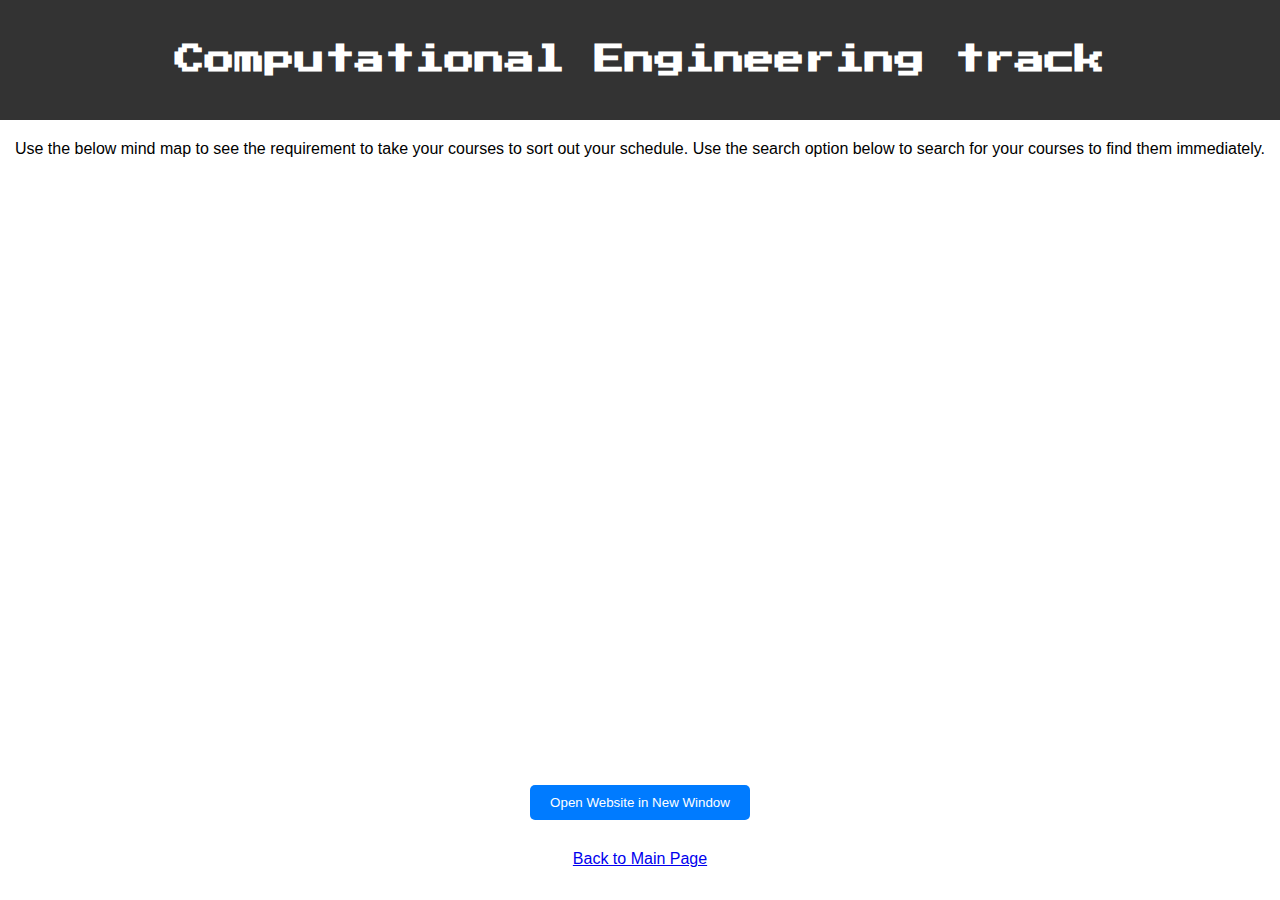
<file: subpages/page4.html>
<!DOCTYPE html>
<html lang="en">
<head>
    <meta charset="UTF-8">
    <meta name="viewport" content="width=device-width, initial-scale=1.0">
    <title>Human-comp interaction</title>
    <link href="https://fonts.googleapis.com/css2?family=Press+Start+2P&display=swap" rel="stylesheet">
    <link rel="stylesheet" href="../css/styles.css">
    <style>
        h1 {
          font-family: 'Press Start 2P', cursive;
          font-size: 30px; /* You can adjust the size as needed */
          color: #FFFFFF; /* Optional: Set the text color */
        }
        .footer {
            background-color: #013220;
            color: white;
            font-size: 14px;
            padding: 10px 20px;
            display: flex;
            justify-content: space-between;
            align-items: center;
            position: fixed; /* Ensures it stays at the bottom of the page */
            bottom: 0;
            left: 0;
            right: 0;
            z-index: 1000;
        }

        .footer-left,
                .footer-right {
            margin: 0;
        }

        .footer-left {
            text-align: left;
        }

        .footer-right {
            text-align: right;
        }
        iframe {
          border: 2px solid #ccc; /* Add border around the iframe */
          width: 100%;
          height: 600px;
          overflow: auto; /* Ensure scrollbars appear if content overflows */
        }
        
        button {
          padding: 10px 20px;
          background-color: #007BFF;
          color: white;
          border: none;
          border-radius: 5px;
          cursor: pointer;
        }
        
        button:hover {
          background-color: #0056b3;
        }
    </style>
</head>
<body>
    <header>
        <h1>Computational Engineering track</h1>
    </header>
    <main>
        <p>Use the below mind map to see the requirement to take your courses to sort out your schedule. Use the search option below to search for your courses to find them immediately. </p>

        <iframe src="https://graphcommons.com/graphs/ec553cd8-a4bc-4be2-8596-8299735ca9b5" width="100%" height="600px" style="border: none; overflow: auto;"></iframe>
      <script>
          // Dynamically adjust iframe height
          var iframe = document.getElementById('myIframe');
          iframe.onload = function() {
            var iframeDoc = iframe.contentDocument || iframe.contentWindow.document;
            iframe.style.height = iframeDoc.body.scrollHeight + 'px';
          };
        </script>  
      <!-- Button to open the website in a new window -->
      <button onclick="window.open('https://graphcommons.com/graphs/ec553cd8-a4bc-4be2-8596-8299735ca9b5', '_blank', 'width=800,height=600');">
        Open Website in New Window
      </button>    
    </main>
    <br>
    <a href="../index.html">Back to Main Page</a>
    <br>
</body>
</html>
</file>
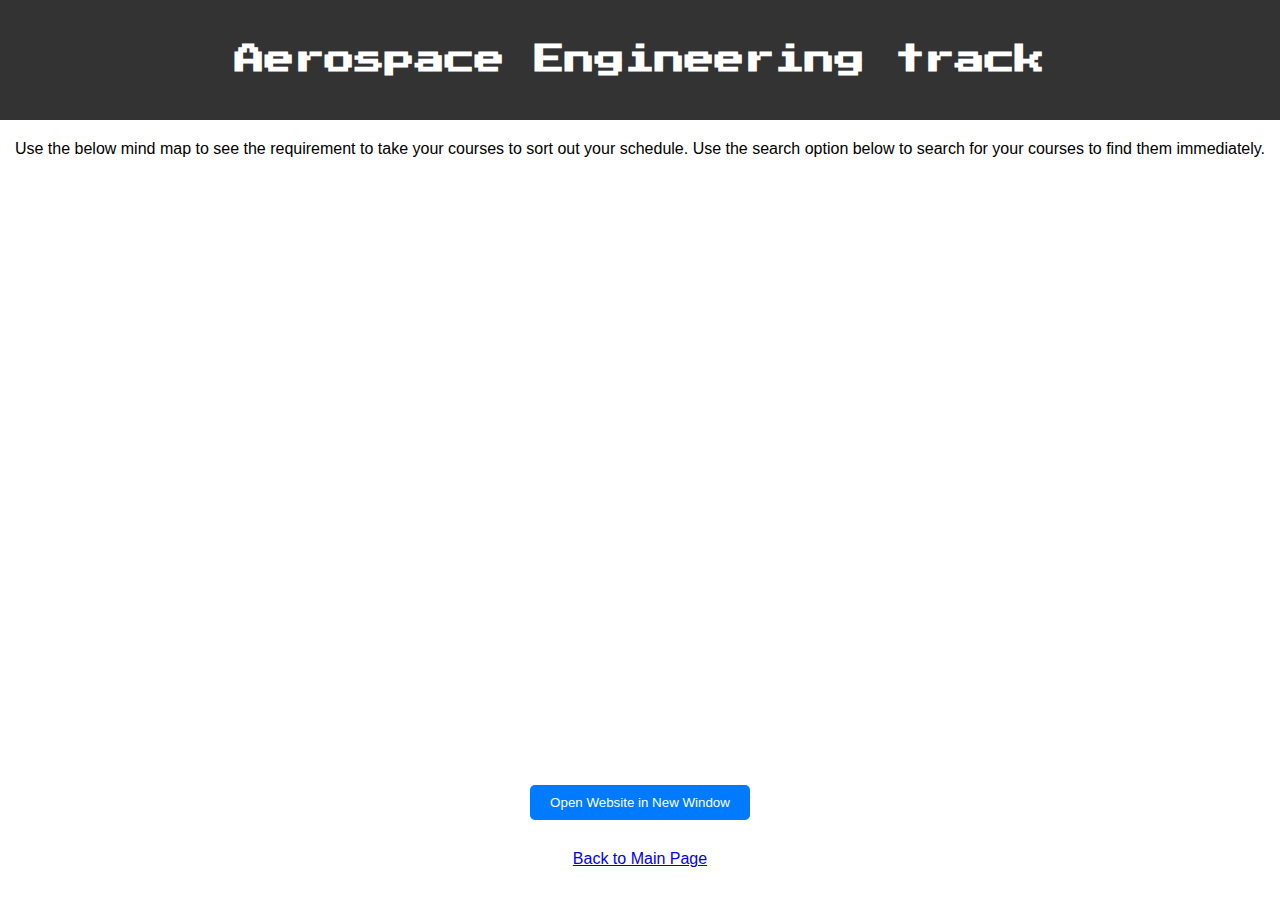
<file: subpages/page5.html>
<!DOCTYPE html>
<html lang="en">
<head>
    <meta charset="UTF-8">
    <meta name="viewport" content="width=device-width, initial-scale=1.0">
    <title>Human-comp interaction</title>
    <link href="https://fonts.googleapis.com/css2?family=Press+Start+2P&display=swap" rel="stylesheet">
    <link rel="stylesheet" href="../css/styles.css">
    <style>
        h1 {
          font-family: 'Press Start 2P', cursive;
          font-size: 30px; /* You can adjust the size as needed */
          color: #FFFFFF; /* Optional: Set the text color */
        }
        .footer {
            background-color: #013220;
            color: white;
            font-size: 14px;
            padding: 10px 20px;
            display: flex;
            justify-content: space-between;
            align-items: center;
            position: fixed; /* Ensures it stays at the bottom of the page */
            bottom: 0;
            left: 0;
            right: 0;
            z-index: 1000;
        }

        .footer-left,
                .footer-right {
            margin: 0;
        }

        .footer-left {
            text-align: left;
        }

        .footer-right {
            text-align: right;
        }
        iframe {
          border: 2px solid #ccc; /* Add border around the iframe */
          width: 100%;
          height: 600px;
          overflow: auto; /* Ensure scrollbars appear if content overflows */
        }
        
        button {
          padding: 10px 20px;
          background-color: #007BFF;
          color: white;
          border: none;
          border-radius: 5px;
          cursor: pointer;
        }
        
        button:hover {
          background-color: #0056b3;
        }
    </style>
</head>
<body>
    <header>
        <h1>Aerospace Engineering track</h1>
    </header>
    <main>
        <p>Use the below mind map to see the requirement to take your courses to sort out your schedule. Use the search option below to search for your courses to find them immediately. </p>
        <iframe src="https://graphcommons.com/graphs/d8d0a08b-6ae1-4950-a329-9354869bb3f7" width="100%" height="600px" style="border: none; overflow: auto;"></iframe>
      <script>
          // Dynamically adjust iframe height
          var iframe = document.getElementById('myIframe');
          iframe.onload = function() {
            var iframeDoc = iframe.contentDocument || iframe.contentWindow.document;
            iframe.style.height = iframeDoc.body.scrollHeight + 'px';
          };
        </script>  
      <!-- Button to open the website in a new window -->
      <button onclick="window.open('https://graphcommons.com/graphs/d8d0a08b-6ae1-4950-a329-9354869bb3f7', '_blank', 'width=800,height=600');">
        Open Website in New Window
      </button>    
    </main>
    <br>
    <a href="../index.html">Back to Main Page</a>
    <br>
</body>
</html>
</file>
<file: css/styles.css>
body {
    font-family: Arial, sans-serif;
    line-height: 1.6;
    margin: 0;
    padding: 0;
    text-align: center;
}

header {
    background-color: #333;
    color: white;
    padding: 1rem;
}

.icon-container {
    display: flex;
    justify-content: center;
    flex-wrap: wrap;
    gap: 20px;
    margin: 2rem;
}

.icon-container img {
    width: 100px;
    height: 100px;
    cursor: pointer;
    transition: transform 0.3s;
}

.icon-container img:hover {
    transform: scale(1.1);
}

.important-link {
    display: block;
    margin-top: 20px;
    font-size: 1.2rem;
    color: blue;
    text-decoration: none;
}

footer {
    margin-top: 20px;
    padding: 1rem;
    background-color: #333;
    color: white;
}
</file>
